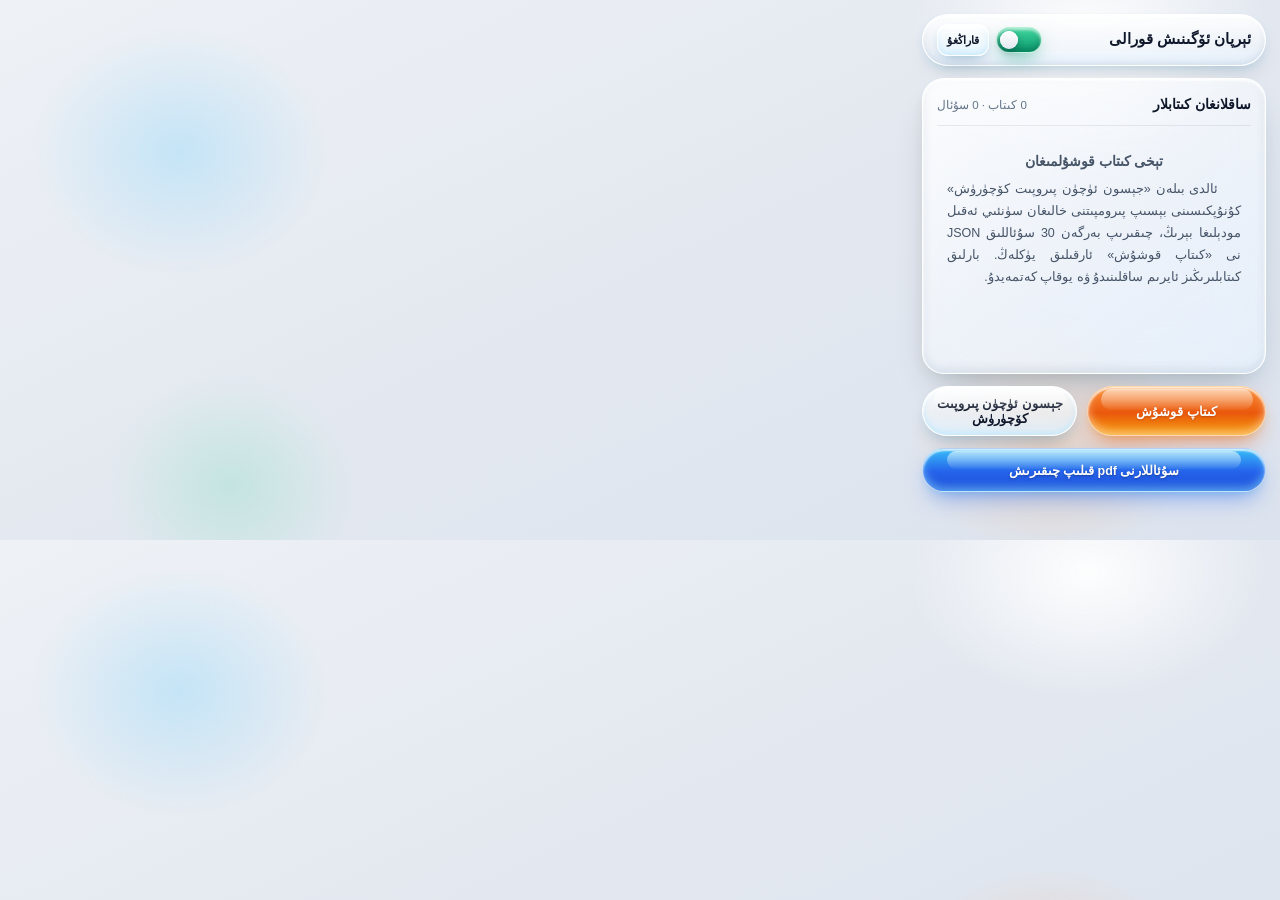
<file: erpan-extension/popup.html>
<!doctype html>
<html lang="ug" dir="rtl" data-theme="light">
<head>
  <meta charset="UTF-8" />
  <meta name="viewport" content="width=device-width, initial-scale=1.0" />
  <title>ئېرپان ئۆگىنىش قورالى</title>
  <style>
    :root {
      --text-primary: #0F172A;
      --text-secondary: #475569;
      --text-muted: #64748B;
      --accent-blue: #2563EB;
      --accent-amber: #EA580C;
      --success: #059669;
      --error: #DC2626;
      --ease: cubic-bezier(0.16, 1, 0.3, 1);
      --font-ug: 'UKIJ Tuz', 'ALKATIP Basma', 'Uyghur Pashto', -apple-system, BlinkMacSystemFont, 'Segoe UI', Tahoma, sans-serif;
    }

    html[data-theme="dark"] {
      --text-primary: #F1F5F9;
      --text-secondary: #CBD5E1;
      --text-muted: #94A3B8;
      --accent-blue: #38BDF8;
      --accent-amber: #FB923C;
      --success: #10B981;
      --error: #F87171;
    }

    * {
      box-sizing: border-box;
    }

    body {
      margin: 0;
      width: 372px;
      min-height: 540px;
      max-height: 600px;
      overflow-y: auto;
      direction: rtl;
      font-family: var(--font-ug);
      font-size: 13.5px;
      line-height: 1.75;
      color: var(--text-primary);
      background:
        radial-gradient(280px 200px at 85% 6%, rgba(255, 255, 255, 0.94), transparent 64%),
        radial-gradient(240px 200px at 14% 28%, rgba(125, 211, 252, 0.34), transparent 62%),
        radial-gradient(220px 180px at 82% 82%, rgba(251, 146, 60, 0.22), transparent 64%),
        radial-gradient(200px 180px at 18% 90%, rgba(52, 211, 153, 0.18), transparent 62%),
        linear-gradient(155deg, #EEF1F6 0%, #E3E8F0 52%, #DCE3EE 100%);
      -webkit-font-smoothing: antialiased;
    }

    html[data-theme="dark"] body {
      background:
        radial-gradient(280px 200px at 85% 6%, rgba(56, 189, 248, 0.18), transparent 64%),
        radial-gradient(240px 200px at 14% 28%, rgba(59, 130, 246, 0.20), transparent 62%),
        radial-gradient(220px 180px at 82% 82%, rgba(249, 115, 22, 0.14), transparent 64%),
        linear-gradient(155deg, #090D16 0%, #0E1525 52%, #0A101E 100%);
    }

    .app-shell {
      padding: 14px;
      display: flex;
      flex-direction: column;
      gap: 12px;
    }

    /* 3D Crystal Pill Top Header */
    .top-bar {
      position: relative;
      display: flex;
      align-items: center;
      justify-content: space-between;
      gap: 8px;
      padding: 9px 14px;
      border-radius: 999px;
      background: linear-gradient(180deg, rgba(255, 255, 255, 0.92) 0%, rgba(241, 245, 249, 0.68) 60%, rgba(232, 243, 255, 0.84) 100%);
      backdrop-filter: blur(22px) saturate(165%);
      border: 1px solid rgba(255, 255, 255, 0.94);
      box-shadow:
        0 12px 24px -10px rgba(15, 23, 42, 0.20),
        0 4px 12px -4px rgba(56, 189, 248, 0.24),
        inset 0 2px 2px rgba(255, 255, 255, 1),
        inset 0 -3px 6px rgba(148, 163, 184, 0.24);
    }

    html[data-theme="dark"] .top-bar {
      background: linear-gradient(180deg, rgba(39, 52, 74, 0.78) 0%, rgba(22, 31, 48, 0.72) 60%, rgba(27, 40, 62, 0.82) 100%);
      border-color: rgba(255, 255, 255, 0.18);
      box-shadow:
        0 12px 26px -10px rgba(0, 0, 0, 0.65),
        inset 0 1.5px 2px rgba(255, 255, 255, 0.25),
        inset 0 -3px 6px rgba(2, 6, 23, 0.55);
    }

    .brand-title {
      margin: 0;
      font-size: 14.5px;
      font-weight: 700;
      white-space: nowrap;
      overflow: hidden;
      text-overflow: ellipsis;
    }

    .top-controls {
      display: flex;
      align-items: center;
      gap: 7px;
      flex-shrink: 0;
    }

    /* 3D Emerald Translucent Glass Toggle Switch */
    .toggle-3d {
      position: relative;
      width: 46px;
      height: 26px;
      border-radius: 999px;
      padding: 3px;
      display: inline-flex;
      align-items: center;
      cursor: pointer;
      border: 1px solid rgba(255, 255, 255, 0.86);
      background: linear-gradient(180deg, rgba(226, 232, 240, 0.92), rgba(203, 213, 225, 0.78));
      box-shadow:
        0 6px 14px -5px rgba(15, 23, 42, 0.22),
        inset 0 2px 4px rgba(15, 23, 42, 0.14);
      transition: background 180ms var(--ease), box-shadow 180ms var(--ease);
    }

    html[data-theme="dark"] .toggle-3d {
      background: linear-gradient(180deg, rgba(51, 65, 85, 0.85), rgba(30, 41, 59, 0.9));
      border-color: rgba(255, 255, 255, 0.18);
    }

    .toggle-3d.is-active {
      background: linear-gradient(180deg, rgba(52, 211, 153, 0.94), rgba(5, 150, 105, 0.98));
      border-color: rgba(209, 250, 229, 0.88);
      box-shadow:
        0 8px 18px -5px rgba(5, 150, 105, 0.56),
        inset 0 2px 3px rgba(255, 255, 255, 0.65),
        inset 0 -3px 6px rgba(6, 95, 70, 0.45);
    }

    .toggle-3d-knob {
      width: 18px;
      height: 18px;
      border-radius: 999px;
      background: linear-gradient(180deg, #FFFFFF 0%, #E2E8F0 100%);
      box-shadow: 0 3px 7px rgba(15, 23, 42, 0.28), inset 0 1.5px 2px #FFFFFF;
      transition: transform 180ms var(--ease);
      transform: translateX(0);
    }

    .toggle-3d.is-active .toggle-3d-knob {
      transform: translateX(-20px);
    }

    /* 3D Crystal Cube Theme Button */
    .cube-btn {
      display: inline-flex;
      align-items: center;
      justify-content: center;
      height: 32px;
      min-width: 34px;
      padding: 0 9px;
      border-radius: 11px;
      font-family: inherit;
      font-size: 11px;
      font-weight: 700;
      color: var(--text-primary);
      cursor: pointer;
      background: linear-gradient(180deg, rgba(255, 255, 255, 0.95), rgba(224, 242, 254, 0.78));
      border: 1px solid rgba(255, 255, 255, 0.95);
      box-shadow:
        0 8px 16px -6px rgba(15, 23, 42, 0.22),
        0 4px 10px -4px rgba(56, 189, 248, 0.28),
        inset 0 2px 2px #FFFFFF,
        inset 0 -2px 5px rgba(186, 230, 253, 0.65);
      transition: transform 150ms var(--ease);
      white-space: nowrap;
    }

    html[data-theme="dark"] .cube-btn {
      background: linear-gradient(180deg, rgba(51, 65, 85, 0.8), rgba(24, 34, 52, 0.8));
      border-color: rgba(255, 255, 255, 0.22);
      box-shadow: 0 8px 18px -6px rgba(0, 0, 0, 0.65), inset 0 1.5px 2px rgba(255, 255, 255, 0.28);
    }

    .cube-btn:hover { transform: translateY(-1px); }
    .cube-btn:active { transform: scale(0.96); }

    /* Main 3D Thick Beveled Liquid Glass Card */
    .main-card {
      position: relative;
      border-radius: 22px;
      padding: 14px;
      min-height: 296px;
      display: flex;
      flex-direction: column;
      gap: 10px;
      background: linear-gradient(145deg, rgba(255, 255, 255, 0.86) 0%, rgba(248, 250, 252, 0.62) 48%, rgba(232, 242, 252, 0.76) 100%);
      backdrop-filter: blur(22px) saturate(165%);
      border: 1px solid rgba(255, 255, 255, 0.92);
      box-shadow:
        0 20px 40px -16px rgba(15, 23, 42, 0.24),
        0 8px 18px -8px rgba(56, 189, 248, 0.20),
        -4px 8px 16px -8px rgba(251, 146, 60, 0.16),
        inset 0 2px 3px rgba(255, 255, 255, 0.98),
        inset 0 -4px 10px rgba(148, 163, 184, 0.24);
    }

    html[data-theme="dark"] .main-card {
      background: linear-gradient(145deg, rgba(30, 41, 59, 0.78) 0%, rgba(17, 24, 39, 0.70) 52%, rgba(22, 34, 54, 0.76) 100%);
      border-color: rgba(255, 255, 255, 0.16);
      box-shadow:
        0 22px 44px -16px rgba(0, 0, 0, 0.72),
        0 8px 20px -8px rgba(56, 189, 248, 0.18),
        inset 0 1.5px 2px rgba(255, 255, 255, 0.26),
        inset 0 -4px 10px rgba(2, 6, 23, 0.55);
    }

    .section-head {
      display: flex;
      align-items: center;
      justify-content: space-between;
      gap: 8px;
      padding-bottom: 8px;
      border-bottom: 1px solid rgba(15, 23, 42, 0.08);
    }

    html[data-theme="dark"] .section-head {
      border-bottom-color: rgba(255, 255, 255, 0.10);
    }

    .section-title {
      margin: 0;
      font-size: 13.5px;
      font-weight: 700;
    }

    .meta-inline {
      font-size: 11.5px;
      color: var(--text-muted);
      font-variant-numeric: tabular-nums;
      white-space: nowrap;
    }

    /* Book List */
    .book-list {
      list-style: none;
      margin: 0;
      padding: 2px 0;
      display: flex;
      flex-direction: column;
      gap: 9px;
      max-height: 248px;
      overflow-y: auto;
    }

    .book-item {
      display: flex;
      align-items: center;
      justify-content: space-between;
      gap: 8px;
      padding: 10px 12px;
      border-radius: 16px;
      background: linear-gradient(180deg, rgba(255, 255, 255, 0.92), rgba(238, 244, 252, 0.74));
      border: 1px solid rgba(255, 255, 255, 0.94);
      box-shadow:
        0 8px 16px -8px rgba(15, 23, 42, 0.18),
        inset 0 2px 2px rgba(255, 255, 255, 0.98),
        inset 0 -3px 6px rgba(148, 163, 184, 0.22);
      transition: transform 150ms var(--ease), box-shadow 150ms var(--ease), border-color 150ms var(--ease);
    }

    html[data-theme="dark"] .book-item {
      background: linear-gradient(180deg, rgba(39, 52, 74, 0.78), rgba(22, 31, 48, 0.74));
      border-color: rgba(255, 255, 255, 0.16);
      box-shadow: 0 10px 20px -8px rgba(0, 0, 0, 0.56), inset 0 1.5px 2px rgba(255, 255, 255, 0.22);
    }

    .book-item:hover {
      border-color: rgba(56, 189, 248, 0.8);
      transform: translateY(-1.5px);
      box-shadow:
        0 12px 22px -8px rgba(15, 23, 42, 0.22),
        0 4px 14px -4px rgba(56, 189, 248, 0.30),
        inset 0 2px 3px #FFFFFF;
    }

    .book-open-btn {
      flex: 1;
      min-width: 0;
      text-align: right;
      border: none;
      background: transparent;
      color: inherit;
      font-family: inherit;
      padding: 0;
      cursor: pointer;
    }

    .book-name {
      display: block;
      font-size: 13.5px;
      font-weight: 600;
      color: var(--text-primary);
      white-space: nowrap;
      overflow: hidden;
      text-overflow: ellipsis;
    }

    .book-sub {
      display: block;
      font-size: 11.5px;
      color: var(--text-muted);
      font-variant-numeric: tabular-nums;
    }

    .book-delete-btn {
      flex-shrink: 0;
      width: 28px;
      height: 28px;
      border-radius: 999px;
      border: 1px solid transparent;
      background: transparent;
      color: var(--text-muted);
      cursor: pointer;
      display: inline-flex;
      align-items: center;
      justify-content: center;
      transition: background-color 150ms var(--ease), color 150ms var(--ease);
    }

    .book-delete-btn:hover {
      background: rgba(220, 38, 38, 0.12);
      color: var(--error);
    }

    .empty-state {
      flex: 1;
      display: flex;
      flex-direction: column;
      align-items: center;
      justify-content: center;
      text-align: center;
      padding: 20px 10px;
      color: var(--text-secondary);
      gap: 6px;
    }

    .empty-state p {
      margin: 0;
      font-size: 12.5px;
      text-align: justify;
      text-justify: inter-word;
      text-indent: 1.8em;
    }

    /* Study View */
    .study-nav {
      display: flex;
      align-items: center;
      justify-content: space-between;
      gap: 8px;
    }

    .text-btn {
      border: none;
      background: transparent;
      color: var(--accent-blue);
      font-family: inherit;
      font-size: 12.5px;
      font-weight: 600;
      cursor: pointer;
      padding: 4px 2px;
      white-space: nowrap;
    }

    .text-btn:hover { text-decoration: underline; }

    .progress-track {
      height: 7px;
      width: 100%;
      border-radius: 999px;
      background: rgba(15, 23, 42, 0.10);
      padding: 1.5px;
      overflow: hidden;
    }

    html[data-theme="dark"] .progress-track {
      background: rgba(255, 255, 255, 0.12);
    }

    .progress-fill {
      height: 100%;
      background: linear-gradient(90deg, #2563EB, #38BDF8);
      border-radius: 999px;
      transition: width 200ms var(--ease);
    }

    .q-meta-line {
      font-size: 11.5px;
      color: var(--text-muted);
      display: flex;
      align-items: center;
      flex-wrap: wrap;
      gap: 6px;
      font-variant-numeric: tabular-nums;
    }

    .q-question {
      margin: 0;
      font-size: 14px;
      font-weight: 700;
      color: var(--text-primary);
      text-align: justify;
      text-justify: inter-word;
      line-height: 1.8;
    }

    .q-answer-box {
      padding: 11px 12px;
      border-radius: 16px;
      background: linear-gradient(180deg, rgba(255, 255, 255, 0.88), rgba(236, 244, 252, 0.72));
      border: 1px solid rgba(255, 255, 255, 0.90);
      box-shadow: inset 0 2px 2px #FFFFFF, 0 6px 14px -6px rgba(15, 23, 42, 0.14);
      display: flex;
      flex-direction: column;
      gap: 8px;
    }

    html[data-theme="dark"] .q-answer-box {
      background: rgba(30, 41, 59, 0.72);
      border-color: rgba(255, 255, 255, 0.14);
      box-shadow: inset 0 1px 2px rgba(255, 255, 255, 0.15);
    }

    .uyghur-paragraph {
      margin: 0;
      font-size: 13px;
      color: var(--text-primary);
      text-align: justify;
      text-justify: inter-word;
      text-indent: 1.8em;
      line-height: 1.85;
    }

    .key-point {
      margin: 0;
      padding-top: 7px;
      border-top: 1px solid rgba(15, 23, 42, 0.08);
      font-size: 12px;
      color: var(--text-secondary);
      text-align: justify;
      text-justify: inter-word;
    }

    html[data-theme="dark"] .key-point {
      border-top-color: rgba(255, 255, 255, 0.10);
    }

    .study-actions {
      display: flex;
      align-items: center;
      justify-content: space-between;
      gap: 6px;
      margin-top: auto;
      padding-top: 6px;
    }

    /* 3D Liquid Glass Capsule Action Buttons */
    .action-grid {
      display: grid;
      grid-template-columns: 1.15fr 1fr;
      gap: 10px;
    }

    .btn {
      position: relative;
      overflow: hidden;
      display: inline-flex;
      align-items: center;
      justify-content: center;
      gap: 6px;
      min-height: 44px;
      padding: 9px 13px;
      border-radius: 999px;
      font-family: inherit;
      font-size: 12.5px;
      font-weight: 600;
      cursor: pointer;
      transition: transform 150ms var(--ease), box-shadow 150ms var(--ease), filter 150ms var(--ease);
    }

    .btn::before {
      content: '';
      position: absolute;
      top: 2px;
      left: 7%;
      right: 7%;
      height: 44%;
      border-radius: 999px;
      pointer-events: none;
      background: linear-gradient(180deg, rgba(255, 255, 255, 0.62) 0%, rgba(255, 255, 255, 0.04) 100%);
    }

    .btn:hover { transform: translateY(-1.5px); }
    .btn:active { transform: translateY(1px) scale(0.985); }

    /* Coral-Amber 3D Glass (matching Start project) */
    .btn-primary {
      color: #FFFFFF;
      text-shadow: 0 1px 2px rgba(124, 45, 18, 0.35);
      background: linear-gradient(180deg, #FB923C 0%, #EA580C 54%, #F59E0B 100%);
      border: 1px solid rgba(255, 237, 213, 0.78);
      box-shadow:
        0 12px 24px -8px rgba(234, 88, 12, 0.56),
        0 4px 10px -4px rgba(245, 158, 11, 0.38),
        inset 0 2px 2px rgba(255, 255, 255, 0.8),
        inset 0 -4px 8px rgba(254, 215, 170, 0.65);
    }

    /* Sapphire-Cobalt 3D Glass (matching Pro plan) */
    .btn-blue {
      color: #FFFFFF;
      text-shadow: 0 1px 2px rgba(15, 23, 42, 0.35);
      background: linear-gradient(180deg, #38BDF8 0%, #2563EB 54%, #1D4ED8 100%);
      border: 1px solid rgba(224, 242, 254, 0.78);
      box-shadow:
        0 12px 24px -8px rgba(37, 99, 235, 0.54),
        0 4px 10px -4px rgba(56, 189, 248, 0.36),
        inset 0 2px 2px rgba(255, 255, 255, 0.78),
        inset 0 -4px 8px rgba(125, 211, 252, 0.62);
    }

    /* Clear Crystal 3D Glass (matching Secondary) */
    .btn-secondary {
      color: var(--text-primary);
      background: linear-gradient(180deg, rgba(255, 255, 255, 0.94) 0%, rgba(241, 245, 249, 0.68) 54%, rgba(224, 242, 254, 0.80) 100%);
      border: 1px solid rgba(255, 255, 255, 0.95);
      box-shadow:
        0 12px 22px -10px rgba(15, 23, 42, 0.22),
        0 5px 14px -6px rgba(56, 189, 248, 0.30),
        inset 0 2px 2px #FFFFFF,
        inset 0 -3px 6px rgba(186, 230, 253, 0.64);
    }

    html[data-theme="dark"] .btn-secondary {
      background: linear-gradient(180deg, rgba(51, 65, 85, 0.80) 0%, rgba(24, 34, 52, 0.74) 55%, rgba(30, 58, 138, 0.44) 100%);
      border-color: rgba(255, 255, 255, 0.22);
      box-shadow: 0 12px 24px -10px rgba(0, 0, 0, 0.68), inset 0 1.5px 2px rgba(255, 255, 255, 0.30);
    }

    html[data-theme="dark"] .btn-secondary::before {
      background: linear-gradient(180deg, rgba(255, 255, 255, 0.22) 0%, rgba(255, 255, 255, 0.02) 100%);
    }

    .btn-success {
      color: #FFFFFF;
      background: linear-gradient(180deg, #34D399 0%, #059669 100%);
      border: 1px solid rgba(209, 250, 229, 0.78);
      box-shadow: 0 10px 20px -6px rgba(5, 150, 105, 0.50), inset 0 2px 2px rgba(255, 255, 255, 0.72);
    }

    .btn-full { width: 100%; }
    .btn-sm { min-height: 34px; padding: 6px 11px; font-size: 11.5px; }

    /* Import Form */
    .form-group {
      display: flex;
      flex-direction: column;
      gap: 5px;
    }

    .form-label {
      font-size: 12px;
      font-weight: 600;
      color: var(--text-secondary);
    }

    .text-input,
    .json-textarea {
      width: 100%;
      border-radius: 14px;
      border: 1px solid rgba(255, 255, 255, 0.90);
      background: rgba(255, 255, 255, 0.85);
      box-shadow: inset 0 2px 4px rgba(15, 23, 42, 0.08), 0 4px 12px -6px rgba(15, 23, 42, 0.14);
      color: var(--text-primary);
      font-family: inherit;
      font-size: 12.5px;
      padding: 8px 12px;
      outline: none;
    }

    html[data-theme="dark"] .text-input,
    html[data-theme="dark"] .json-textarea {
      background: rgba(15, 23, 42, 0.72);
      border-color: rgba(255, 255, 255, 0.16);
    }

    .json-textarea {
      direction: ltr;
      text-align: left;
      font-family: ui-monospace, SFMono-Regular, Menlo, Consolas, monospace;
      font-size: 11.5px;
      resize: vertical;
      min-height: 105px;
    }

    .text-input:focus,
    .json-textarea:focus {
      border-color: var(--accent-blue);
    }

    .file-input {
      width: 100%;
      font-family: inherit;
      font-size: 12px;
      color: var(--text-secondary);
    }

    /* 3D Glass Toast Banner */
    .toast {
      padding: 9px 14px;
      border-radius: 999px;
      font-size: 12px;
      font-weight: 600;
      border: 1px solid rgba(251, 146, 60, 0.75);
      background: linear-gradient(180deg, rgba(255, 255, 255, 0.94), rgba(241, 245, 249, 0.74));
      box-shadow: 0 10px 20px -8px rgba(15, 23, 42, 0.22), inset 0 2px 2px #FFFFFF;
      display: none;
    }

    html[data-theme="dark"] .toast {
      background: rgba(24, 34, 52, 0.88);
    }

    .toast.show { display: block; }
    .toast.success { color: var(--success); border-color: rgba(16, 185, 129, 0.65); }
    .toast.error { color: var(--error); border-color: rgba(248, 113, 113, 0.75); }
    .hidden { display: none !important; }

    /* Dedicated A4 Print-to-PDF sheet */
    #pdf-print-sheet { display: none; }

    @media print {
      @page { size: A4; margin: 16mm; }
      body {
        width: auto;
        min-height: auto;
        max-height: none;
        background: #FFFFFF !important;
        color: #0F172A !important;
      }
      .app-shell { display: none !important; }
      #pdf-print-sheet {
        display: block !important;
        font-family: var(--font-ug);
        direction: rtl;
        color: #0F172A;
      }
      .print-book { page-break-after: always; }
      .print-book:last-child { page-break-after: auto; }
      .print-book h1 {
        font-size: 20px;
        margin: 0 0 6px 0;
        border-bottom: 1.5px solid #CBD5E1;
        padding-bottom: 8px;
      }
      .print-q {
        border: 1px solid #E2E8F0;
        border-radius: 8px;
        padding: 10px 12px;
        margin-bottom: 10px;
        page-break-inside: avoid;
      }
      .print-q h3 { margin: 0 0 6px 0; font-size: 14px; }
      .print-q p {
        margin: 0 0 6px 0;
        font-size: 12.5px;
        text-align: justify;
        text-justify: inter-word;
        text-indent: 1.8em;
        line-height: 1.85;
      }
      .print-key { font-size: 11.5px; color: #334155; }
    }
  </style>
</head>
<body>
  <main class="app-shell" id="app-root">
    <!-- Top 3D Crystal Header -->
    <header class="top-bar">
      <h1 class="brand-title">ئېرپان ئۆگىنىش قورالى</h1>
      <div class="top-controls">
        <button type="button" id="btn-reminder" class="toggle-3d" role="switch" aria-checked="true" title="توركۆرگۈچ ئېچىلغاندا ئەسكەرتىش">
          <span class="toggle-3d-knob"></span>
        </button>
        <button type="button" id="btn-theme" class="cube-btn" aria-label="كۆرۈنۈش ھالىتىنى ئالماشتۇرۇش">
          <span id="theme-label">قاراڭغۇ</span>
        </button>
      </div>
    </header>

    <!-- Status Feedback -->
    <div id="toast-box" class="toast" role="status" aria-live="polite"></div>

    <!-- Center 3D Liquid Glass Card: Home / Study / Import -->
    <section class="main-card">
      <!-- View 1: Book Library List -->
      <div id="view-home">
        <div class="section-head">
          <h2 class="section-title">ساقلانغان كىتابلار</h2>
          <span class="meta-inline" id="books-summary">0 كىتاب</span>
        </div>
        <ul id="book-list" class="book-list" aria-label="كىتابلار تىزىملىكى"></ul>
        <div id="empty-state" class="empty-state hidden">
          <strong>تېخى كىتاب قوشۇلمىغان</strong>
          <p>
            ئالدى بىلەن «جېسون ئۈچۈن پىروپىت كۆچۈرۈش» كۇنۇپكىسىنى بېسىپ پىرومپىتنى خالىغان سۈنئىي ئەقىل مودېلىغا بېرىڭ، چىقىرىپ بەرگەن 30 سۇئاللىق JSON نى «كىتاپ قوشۇش» ئارقىلىق يۈكلەڭ. بارلىق كىتابلىرىڭىز ئايرىم ساقلىنىدۇ ۋە يوقاپ كەتمەيدۇ.
          </p>
        </div>
      </div>

      <!-- View 2: Interactive Study Mode -->
      <div id="view-study" class="hidden">
        <div class="study-nav">
          <button type="button" id="btn-back-home" class="text-btn">← كىتابلارغا قايتىش</button>
          <span class="meta-inline" id="study-counter">1 / 30</span>
        </div>
        <div class="section-head">
          <h2 class="section-title" id="study-book-title">كىتاب ئىسمى</h2>
          <button type="button" id="btn-filter-mode" class="text-btn">ھەممىسى</button>
        </div>
        <div class="progress-track">
          <div id="study-progress-fill" class="progress-fill" style="width: 0%"></div>
        </div>
        <div class="q-meta-line" id="study-q-meta"></div>
        <h3 class="q-question" id="study-q-text"></h3>

        <div id="study-answer-box" class="q-answer-box hidden">
          <p class="uyghur-paragraph" id="study-a-text"></p>
          <p class="key-point" id="study-key-text"></p>
        </div>

        <div class="study-actions">
          <button type="button" id="btn-toggle-answer" class="btn btn-blue btn-sm">جاۋابنى كۆرۈش</button>
          <button type="button" id="btn-toggle-mastered" class="btn btn-secondary btn-sm">ئۆزلەشتۈردۈم</button>
          <div style="display:flex; gap:6px;">
            <button type="button" id="btn-prev-q" class="btn btn-secondary btn-sm">ئالدىنقى</button>
            <button type="button" id="btn-next-q" class="btn btn-secondary btn-sm">كېيىنكى</button>
          </div>
        </div>
      </div>

      <!-- View 3: Add Book (JSON Import) -->
      <div id="view-import" class="hidden">
        <div class="study-nav">
          <button type="button" id="btn-cancel-import" class="text-btn">← قايتىش</button>
          <span class="meta-inline">JSON يۈكلەش</span>
        </div>
        <div class="form-group">
          <label class="form-label" for="input-book-title">كىتاب ياكى دەرسلىك ئىسمى (ئىختىيارى، JSON دىن ئاپتوماتىك ئېلىنىدۇ)</label>
          <input type="text" id="input-book-title" class="text-input" placeholder="مەسىلەن: قۇتادغۇ بىلىك" />
        </div>
        <div class="form-group">
          <label class="form-label" for="input-json-file">1-ئۇسۇل: كومپيۇتېردىن .json ھۆججىتى تاللاش</label>
          <input type="file" id="input-json-file" class="file-input" accept=".json,application/json" />
        </div>
        <div class="form-group">
          <label class="form-label" for="input-json-text">2-ئۇسۇل: ياكى JSON تېكىستىنى بىۋاسىتە چاپلاش</label>
          <textarea id="input-json-text" class="json-textarea" placeholder='{"bookTitle": "...", "questions": [...]}'></textarea>
        </div>
        <button type="button" id="btn-save-book" class="btn btn-primary btn-full">ساقلاش ۋە كىتاب قوشۇش</button>
      </div>
    </section>

    <!-- Two 3D Capsule Action Buttons (Coral-Amber + Clear Crystal) -->
    <div class="action-grid">
      <button type="button" id="btn-add-book" class="btn btn-primary">كىتاپ قوشۇش</button>
      <button type="button" id="btn-copy-prompt" class="btn btn-secondary">جېسون ئۈچۈن پىروپىت كۆچۈرۈش</button>
    </div>

    <!-- Bottom Full-Width 3D Sapphire Glass PDF Button -->
    <button type="button" id="btn-export-pdf" class="btn btn-blue btn-full">سۇئاللارنى pdf قىلىپ چىقىرىش</button>
  </main>

  <!-- Print-to-PDF Container (Visible only during print/PDF export) -->
  <section id="pdf-print-sheet" aria-hidden="true"></section>

  <script src="popup.js"></script>
</body>
</html>
</file>
